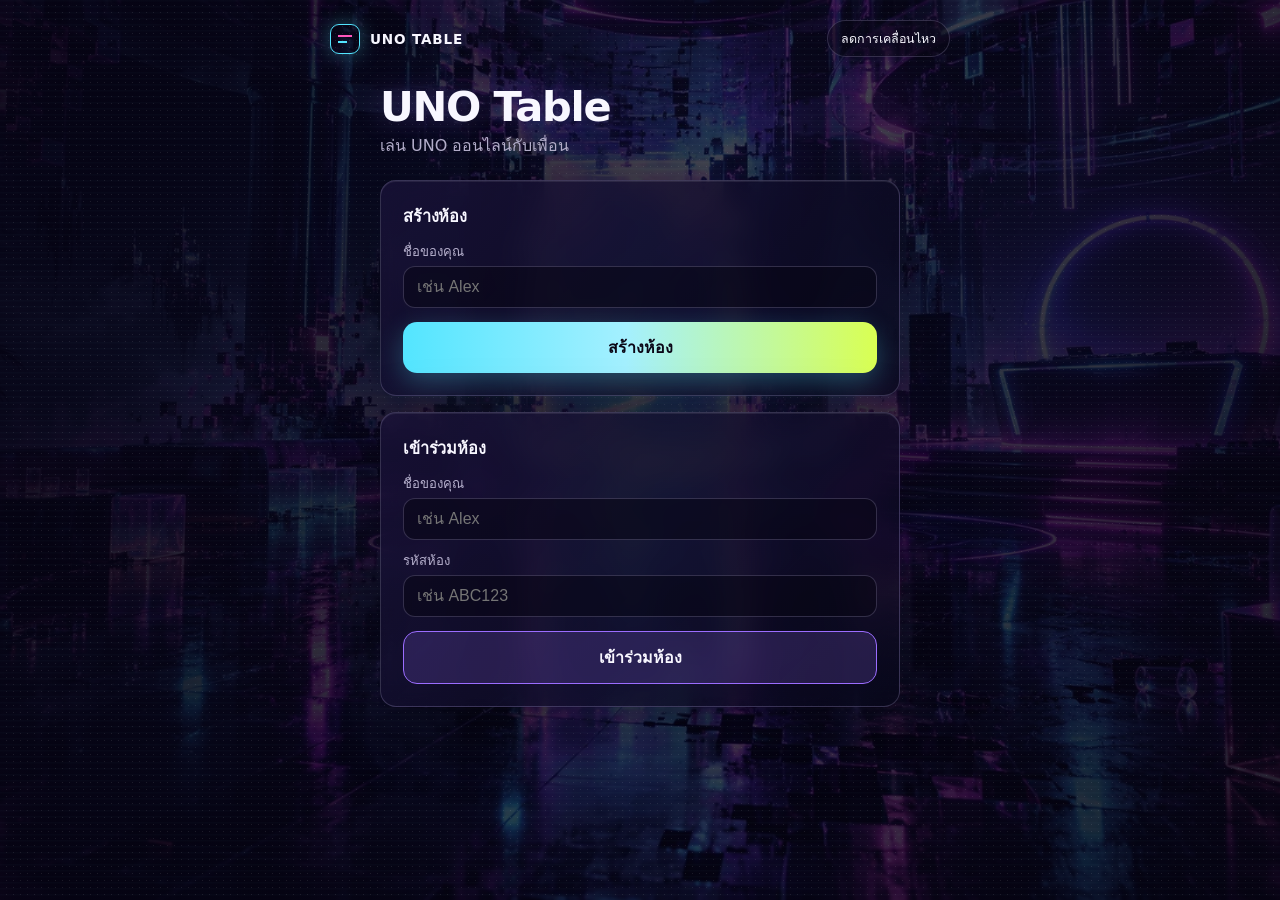
<file: frontend/index.html>
<!DOCTYPE html>
<html lang="th">
<head>
<meta charset="UTF-8" />
<meta name="viewport" content="width=device-width, initial-scale=1.0" />
<meta name="theme-color" content="#090715" />
<title>UNO Table</title>
<meta name="description" content="สร้างห้อง แชร์ลิงก์ แล้วเล่น UNO กับเพื่อน" />
<link rel="icon" type="image/svg+xml" href="data:image/svg+xml,%3Csvg xmlns='http://www.w3.org/2000/svg' viewBox='0 0 64 64'%3E%3Crect width='64' height='64' rx='15' fill='%23090715'/%3E%3Cpath d='M17 19h30v26H17z' fill='none' stroke='%2350e6ff' stroke-width='4'/%3E%3Cpath d='M24 32h16' stroke='%23ff54bd' stroke-width='4'/%3E%3C/svg%3E" />
<link rel="stylesheet" href="css/style.css" />
</head>
<body>

  <div class="scene">
    <div class="noise" aria-hidden="true"></div>

    <header class="topbar">
      <div class="brand"><span class="brand-mark" aria-hidden="true"></span>UNO TABLE</div>
      <button class="quiet-button" id="motion-toggle" aria-pressed="false">ลดการเคลื่อนไหว</button>
    </header>

    <main class="app">

      <!-- ============================= HOME VIEW =============================
           Create a room, or join one by code. This is what a visitor sees
           when they land on the site with no room code in the URL. -->
      <section id="view-home" class="view">
        <h1>UNO Table</h1>
        <p class="subtitle">เล่น UNO ออนไลน์กับเพื่อน</p>

        <div class="card">
          <h2>สร้างห้อง</h2>
          <label for="create-name">ชื่อของคุณ</label>
          <input id="create-name" type="text" maxlength="20" placeholder="เช่น Alex" />
          <button id="btn-create-room" class="btn btn-primary">สร้างห้อง</button>
        </div>

        <div class="card">
          <h2>เข้าร่วมห้อง</h2>
          <label for="join-name">ชื่อของคุณ</label>
          <input id="join-name" type="text" maxlength="20" placeholder="เช่น Alex" />
          <label for="join-code">รหัสห้อง</label>
          <input id="join-code" type="text" maxlength="6" placeholder="เช่น ABC123" autocapitalize="characters" />
          <button id="btn-join-room" class="btn btn-secondary">เข้าร่วมห้อง</button>
        </div>

        <p id="home-error" class="error-message" hidden></p>
      </section>

      <!-- ============================= LOBBY VIEW =============================
           Shown after creating or joining a room. Lists everyone currently
           in the room and updates live as people join. -->
      <section id="view-lobby" class="view" hidden>
        <h1>ห้องรอ</h1>
        <div class="status"><span class="status-dot" aria-hidden="true"></span><span id="lobby-status">กำลังรอผู้เล่น&hellip;</span></div>

        <div class="card">
          <p class="label">รหัสห้อง</p>
          <p id="lobby-code" class="room-code"></p>
          <button id="btn-copy-link" class="btn btn-secondary">คัดลอกลิงก์เชิญ</button>
          <p id="copy-feedback" class="hint" hidden>คัดลอกลิงก์แล้ว!</p>
        </div>

        <div class="card">
          <p class="label"><span id="player-count">0</span>/<span id="player-max">8</span> ผู้เล่น</p>
          <ul id="player-list" class="player-list"></ul>
        </div>

        <p class="hint">กำลังรอโฮสต์เริ่มเกม&hellip;</p>
        <button id="btn-leave-room" class="btn btn-text">ออกจากห้อง</button>
      </section>

      <!-- ============================= GAME VIEW =============================
           Shown once the host starts the game. Renders the table: other
           players, the draw/discard piles, current color, whose turn it
           is, and this player's own hand. All game data comes from
           js/gameApi.js + js/gameSync.js only (protected polling — see
           backend/README.md, Phase 3). -->
      <section id="view-game" class="view" hidden>
        <p id="game-loading" class="hint">กำลังโหลดโต๊ะ&hellip;</p>

        <div id="game-content" hidden>
          <p id="game-reconnect-banner" class="status-banner status-banner-warn" hidden>กำลังเชื่อมต่อใหม่…</p>
          <p id="game-bot-banner" class="status-banner status-banner-warn" hidden>
            คุณไม่ได้ใช้งานสักพัก — บอทกำลังเล่นแทนคุณอยู่ ทำอะไรก็ได้ด้านล่างเพื่อควบคุมเกมกลับคืน
          </p>
          <p id="game-action-error" class="error-message" role="status" hidden></p>
          <p id="game-toast" class="status-banner" role="status" hidden></p>

          <div class="turn-bar">
            <span id="turn-indicator" class="turn-indicator">กำลังโหลด…</span>
            <span id="direction-indicator" class="direction-indicator" title="ทิศทางการเล่น" aria-hidden="true"></span>
          </div>

          <ul id="opponent-ring" class="opponent-ring" aria-label="ผู้เล่นคนอื่น"></ul>

          <div class="table-center">
            <div class="pile-group">
              <button id="draw-pile" class="playing-card card-back" type="button" aria-label="จั่วไพ่">
                <span class="card-back-mark">UNO</span>
              </button>
              <p class="pile-label">จั่วไพ่</p>
            </div>
            <div class="pile-group">
              <div id="discard-pile" class="playing-card" aria-label="กองทิ้งไพ่"></div>
              <p class="pile-label">กองทิ้ง</p>
            </div>
            <div class="pile-group">
              <span id="current-color-chip" class="color-chip" aria-hidden="true"></span>
              <p class="pile-label" id="current-color-label">สี</p>
            </div>
          </div>

          <div class="action-bar">
            <button id="btn-pass-turn" class="btn btn-secondary action-btn" type="button" hidden>กดข้ามตา</button>
            <button id="btn-call-uno" class="btn btn-primary action-btn" type="button" hidden>ประกาศ UNO!</button>
          </div>

          <p id="hand-label" class="label">มือของคุณ</p>
          <ul id="my-hand" class="hand-row"></ul>

          <button id="btn-leave-game" class="btn btn-text">ออกจากโต๊ะ</button>
        </div>

        <!-- Wild color picker — shown only when playing a Wild/Wild Draw 4 -->
        <div id="color-picker" class="modal-overlay" hidden>
          <div class="modal-card">
            <h2>เลือกสี</h2>
            <div class="color-options">
              <button class="color-option" data-color="red" style="--swatch: var(--uno-red)" type="button">แดง</button>
              <button class="color-option" data-color="yellow" style="--swatch: var(--uno-yellow)" type="button">เหลือง</button>
              <button class="color-option" data-color="green" style="--swatch: var(--uno-green)" type="button">เขียว</button>
              <button class="color-option" data-color="blue" style="--swatch: var(--uno-blue)" type="button">น้ำเงิน</button>
            </div>
            <button id="color-picker-cancel" class="btn btn-text" type="button">ยกเลิก</button>
          </div>
        </div>

        <!-- UNO-before-you-play confirmation — shown only when the card
             you tapped would leave you with exactly one card. -->
        <div id="uno-confirm" class="modal-overlay" hidden>
          <div class="modal-card">
            <h2>ประกาศ UNO ไหม?</h2>
            <p class="hint">ลงไพ่ใบนี้แล้วคุณจะเหลือไพ่ใบเดียว</p>
            <button id="uno-confirm-yes" class="btn btn-primary" type="button">ลง + ประกาศ UNO!</button>
            <button id="uno-confirm-no" class="btn btn-secondary" type="button">ลงเฉยๆ</button>
          </div>
        </div>

        <!-- Game over overlay -->
        <div id="game-over" class="modal-overlay" hidden>
          <div class="modal-card">
            <h2 id="game-over-title">จบเกม</h2>
            <a href="/" class="btn btn-primary">กลับหน้าแรก</a>
          </div>
        </div>
      </section>

      <!-- ============================= ERROR VIEW =============================
           Shown for a bad/expired room link, instead of a blank or stuck
           screen. Always offers a way back to the home page. -->
      <section id="view-error" class="view" hidden>
        <h1>มีบางอย่างผิดพลาด</h1>
        <p id="error-message" class="error-message"></p>
        <a href="/" class="btn btn-primary">กลับหน้าแรก</a>
      </section>

    </main>
  </div>

  <!-- Supabase client library, vendored locally (v2.117.1) so the app
       doesn't depend on a CDN being reachable at runtime. -->
  <script src="vendor/supabase.js"></script>
  <script src="js/motion.js"></script>
  <script type="module" src="js/main.js"></script>
</body>
</html>
</file>
<file: frontend/css/style.css>
/* ===========================================================================
   "404: Afterparty Not Found" theme — dark neon lobby look, adopted from
   the design reference the client sent (assets/afterparty-club.webp +
   assets/avatars/*.webp). Animation is intentional here (client approved
   it explicitly) — everything respects prefers-reduced-motion AND a manual
   "Reduce motion" toggle (#motion-toggle in index.html, wired in motion.js),
   same escape hatch the reference design had.
   =========================================================================== */

:root {
  --void: #090715;
  --ink: #f8f7ff;
  --muted: #b6b0cd;
  --cyan: #53e5ff;
  --pink: #ff56bc;
  --violet: #9b6dff;
  --lime: #d9ff52;
  --amber: #ffb55d;
  --glass: rgba(17, 12, 41, .68);
  --line: rgba(213, 204, 255, .2);
  --radius: 16px;
}

* { box-sizing: border-box; }

body {
  margin: 0;
  min-width: 320px;
  color: var(--ink);
  background: var(--void);
  font-family: Inter, ui-sans-serif, system-ui, -apple-system, "Segoe UI", sans-serif;
  overflow-x: hidden;
}

button { font: inherit; }

/* ---- animated backdrop (club photo + scanlines + film noise) ---- */
.scene {
  min-height: 100vh;
  position: relative;
  isolation: isolate;
  padding: 20px clamp(16px, 4vw, 40px) 40px;
  overflow-x: hidden;
}

.scene::before {
  content: "";
  position: fixed;
  inset: 0;
  z-index: -3;
  background:
    linear-gradient(100deg, rgba(5, 3, 19, .94) 5%, rgba(5, 3, 20, .74) 52%, rgba(5, 3, 18, .88)),
    url('../assets/afterparty-club.webp') center/cover;
  animation: scene-breathe 10s ease-in-out infinite;
}

.scene::after {
  content: "";
  position: fixed;
  inset: 0;
  z-index: -2;
  opacity: .38;
  pointer-events: none;
  background: repeating-linear-gradient(0deg, transparent 0 4px, rgba(94, 239, 255, .035) 5px 6px);
  mix-blend-mode: screen;
}

.noise {
  position: fixed;
  inset: -20%;
  z-index: -1;
  opacity: .1;
  pointer-events: none;
  background-image: radial-gradient(rgba(255, 255, 255, .9) .6px, transparent .7px);
  background-size: 7px 7px;
  animation: noise .24s steps(2) infinite;
}

/* ---- top bar ---- */
.topbar {
  display: flex;
  align-items: center;
  justify-content: space-between;
  gap: 16px;
  max-width: 620px;
  margin: 0 auto 28px;
}

.brand {
  display: flex;
  align-items: center;
  gap: 10px;
  letter-spacing: .06em;
  font-weight: 850;
  font-size: .85rem;
}

.brand-mark {
  width: 30px;
  height: 30px;
  border: 1px solid var(--cyan);
  border-radius: 9px;
  position: relative;
  box-shadow: 0 0 20px rgba(83, 229, 255, .35);
  flex: none;
}
.brand-mark::before, .brand-mark::after { content: ""; position: absolute; background: var(--pink); }
.brand-mark::before { width: 14px; height: 2px; left: 7px; top: 10px; }
.brand-mark::after { width: 9px; height: 2px; left: 7px; top: 16px; background: var(--cyan); }

.quiet-button {
  border: 1px solid var(--line);
  color: var(--ink);
  background: rgba(9, 7, 21, .5);
  border-radius: 999px;
  padding: 8px 13px;
  font-size: .78rem;
  cursor: pointer;
  transition: .2s ease;
}
.quiet-button:hover { border-color: var(--cyan); background: rgba(83, 229, 255, .1); }

/* ---- shared layout ---- */
.app { max-width: 520px; margin: 0 auto; }

h1 {
  font-size: clamp(2rem, 7vw, 2.6rem);
  letter-spacing: -.03em;
  line-height: 1.05;
  margin: 0 0 4px;
  text-shadow: 0 0 28px rgba(157, 107, 255, .3);
}

.subtitle { color: var(--muted); margin: 0 0 22px; }

.card {
  background: linear-gradient(135deg, rgba(25, 18, 56, .8), rgba(7, 7, 25, .68));
  border: 1px solid var(--line);
  border-radius: var(--radius);
  padding: clamp(16px, 3vw, 22px);
  margin-bottom: 16px;
  box-shadow: 0 20px 70px rgba(0, 0, 0, .3), inset 0 1px rgba(255, 255, 255, .08);
  backdrop-filter: blur(12px);
}

h2 { font-size: 1.02rem; margin: 0 0 12px; letter-spacing: -.01em; }

label {
  display: block;
  font-size: .82rem;
  color: var(--muted);
  margin: 10px 0 4px;
}

input[type="text"] {
  width: 100%;
  padding: 11px 13px;
  border-radius: 12px;
  border: 1px solid var(--line);
  background: rgba(9, 7, 21, .55);
  color: var(--ink);
  font-size: 1rem;
}
input[type="text"]:focus-visible { outline: 2px solid var(--cyan); outline-offset: 1px; }

.btn {
  display: block;
  width: 100%;
  margin-top: 14px;
  padding: 13px;
  border: 0;
  border-radius: 14px;
  font-size: 1rem;
  font-weight: 800;
  text-align: center;
  text-decoration: none;
  cursor: pointer;
  transition: transform .2s ease, filter .2s ease;
}
.btn:active { transform: translateY(1px) scale(.99); }
.btn[hidden] { display: none; }
.btn:disabled { opacity: .45; cursor: not-allowed; }
.btn:disabled:hover, .btn:disabled:active { transform: none; filter: none; }

.btn-primary {
  color: #0b0717;
  background: linear-gradient(90deg, var(--cyan), #a4f0ff 47%, var(--lime));
  box-shadow: 0 8px 26px rgba(83, 229, 255, .28);
}
.btn-primary:hover { transform: translateY(-2px); filter: saturate(1.15); }

.btn-secondary {
  color: var(--ink);
  background: rgba(155, 109, 255, .18);
  border: 1px solid var(--violet);
}
.btn-secondary:hover { background: rgba(155, 109, 255, .3); }

.btn-text {
  background: none;
  color: var(--muted);
  text-decoration: underline;
}

.error-message {
  color: #ffb3d3;
  background: rgba(255, 86, 188, .12);
  border: 1px solid rgba(255, 86, 188, .35);
  border-radius: 12px;
  padding: 10px 12px;
  margin-top: 12px;
}

.label { color: var(--muted); font-size: .82rem; margin: 0 0 4px; }

.room-code {
  font: 800 2.1rem ui-monospace, SFMono-Regular, Consolas, monospace;
  letter-spacing: .12em;
  margin: 0 0 12px;
  color: var(--ink);
  text-shadow: 0 0 18px rgba(83, 229, 255, .35);
}

.hint { color: var(--muted); font-size: .84rem; text-align: center; }

/* ---- live status dot (used for "N players online") ---- */
.status { display: flex; align-items: center; gap: 8px; color: var(--muted); font-size: .85rem; margin: 0 0 4px; }
.status-dot {
  width: 8px; height: 8px; border-radius: 50%;
  background: var(--lime); box-shadow: 0 0 12px var(--lime);
  animation: pulse 1.7s ease-in-out infinite;
  flex: none;
}

/* ---- player list, styled like the reference's "echo" picker cards,
   minus the click-to-select interaction (Phase 1 has no character pick
   yet — each joined player just gets a decorative avatar) ---- */
.player-list {
  list-style: none;
  margin: 0;
  padding: 0;
  display: grid;
  grid-template-columns: repeat(auto-fill, minmax(130px, 1fr));
  gap: 10px;
}

.player-tile {
  --glow: var(--cyan);
  position: relative;
  overflow: hidden;
  border: 1px solid rgba(222, 218, 255, .16);
  border-radius: 14px;
  padding: 10px 10px 44px;
  min-height: 96px;
  background: linear-gradient(145deg, rgba(255, 255, 255, .08), rgba(255, 255, 255, .02));
}

.player-tile .avatar {
  position: absolute;
  right: -4px;
  bottom: -2px;
  width: 62px;
  height: 82px;
  object-fit: contain;
  object-position: bottom right;
  filter: drop-shadow(0 0 8px color-mix(in srgb, var(--glow) 45%, transparent));
  animation: float 4.6s ease-in-out infinite;
  pointer-events: none;
}

.player-tile b {
  position: relative;
  z-index: 1;
  display: block;
  max-width: 62%;
  font-size: .82rem;
}

.player-tile .host-tag {
  position: relative;
  z-index: 1;
  display: inline-block;
  margin-top: 4px;
  font: 800 .62rem/1 ui-monospace, monospace;
  color: var(--void);
  background: var(--glow);
  padding: 3px 5px;
  border-radius: 4px;
}

.view[hidden] { display: none; }

/* ---- animations ---- */
@keyframes scene-breathe { 50% { transform: scale(1.02); filter: saturate(1.1) brightness(1.06); } }
@keyframes noise { 50% { transform: translate(4%, 2%); } }
@keyframes float { 50% { translate: 0 -5px; filter: brightness(1.25); } }
@keyframes pulse { 50% { transform: scale(1.35); opacity: .55; } }

@media (prefers-reduced-motion: reduce) {
  *, *::before, *::after { animation-duration: .01ms !important; animation-iteration-count: 1 !important; }
}

/* Manual override, same escape hatch as the reference design (button
   wired in js/motion.js) */
body.reduce-motion *, body.reduce-motion *::before, body.reduce-motion *::after {
  animation: none !important;
  transition: none !important;
}

@media (max-width: 380px) {
  .app { padding: 0 2px; }
  .room-code { font-size: 1.6rem; }
  .player-list { grid-template-columns: repeat(auto-fill, minmax(110px, 1fr)); }
}

/* ===========================================================================
   Game Table (Phase 4) — functional table UI: hand, piles, turn/direction,
   other players' status. Wired to frontend/js/game.js. Colors below are the
   actual UNO card colors, kept separate from the neon UI palette above so
   cards stay instantly recognizable.
   =========================================================================== */

:root {
  --uno-red: #e6394f;
  --uno-yellow: #ffce3d;
  --uno-green: #3ddc84;
  --uno-blue: #3aa0ff;
}

body.in-game .app { max-width: 760px; }

.status-banner {
  color: var(--ink);
  background: rgba(255, 181, 93, .14);
  border: 1px solid rgba(255, 181, 93, .4);
  border-radius: 12px;
  padding: 10px 12px;
  margin: 0 0 12px;
  font-size: .85rem;
}
.status-banner-warn { color: #ffe3b8; }

/* ---- turn bar ---- */
.turn-bar {
  display: flex;
  align-items: center;
  justify-content: space-between;
  gap: 12px;
  margin-bottom: 14px;
}
.turn-indicator { font-weight: 800; font-size: 1.05rem; }
.direction-indicator { font-size: 1.4rem; color: var(--cyan); }

/* ---- opponents ---- */
.opponent-ring {
  list-style: none;
  margin: 0 0 18px;
  padding: 0;
  display: flex;
  flex-wrap: wrap;
  justify-content: center;
  gap: 10px;
}
.opponent-tile {
  flex: 0 1 140px;
  padding-bottom: 12px;
  min-height: auto;
  transition: box-shadow .2s ease, border-color .2s ease;
}
.opponent-tile.is-turn {
  border-color: var(--glow);
  box-shadow: 0 0 0 2px color-mix(in srgb, var(--glow) 55%, transparent), 0 0 22px color-mix(in srgb, var(--glow) 35%, transparent);
}
.opponent-badges { position: relative; z-index: 1; display: flex; flex-wrap: wrap; gap: 4px; margin-top: 6px; }
.badge {
  font: 700 .62rem/1.6 ui-monospace, monospace;
  color: var(--ink);
  background: rgba(255, 255, 255, .12);
  border: 1px solid var(--line);
  padding: 2px 6px;
  border-radius: 999px;
}
.badge-warn { color: #0b0717; background: var(--amber); border-color: var(--amber); }
.badge-uno { color: #0b0717; background: var(--lime); border-color: var(--lime); }
.catch-btn {
  position: relative;
  z-index: 1;
  display: block;
  width: auto;
  margin-top: 8px;
  padding: 5px 10px;
  font-size: .72rem;
  font-weight: 700;
}

/* ---- cards ----
   Named .playing-card (not .card) on purpose: .card is already used above
   for the plain UI container boxes on the Home/Lobby views ("Create a
   room", "Join a room", room-code card, etc). Reusing .card here used to
   override that container style everywhere (last rule in the file wins),
   collapsing every home/lobby card into a tiny 68x96 box — this is that
   fix. */
.playing-card {
  --card-color: var(--muted);
  position: relative;
  display: flex;
  align-items: center;
  justify-content: center;
  width: 68px;
  height: 96px;
  border-radius: 10px;
  background: linear-gradient(160deg, var(--card-color), color-mix(in srgb, var(--card-color) 55%, #000));
  border: 2px solid rgba(255, 255, 255, .35);
  box-shadow: 0 6px 16px rgba(0, 0, 0, .35);
  flex: none;
}
.card-value { font: 800 1.3rem/1 ui-sans-serif, system-ui; color: #fff; text-shadow: 0 1px 4px rgba(0, 0, 0, .5); }
.card-red { --card-color: var(--uno-red); }
.card-yellow { --card-color: var(--uno-yellow); }
.card-green { --card-color: var(--uno-green); }
.card-blue { --card-color: var(--uno-blue); }
.card-wild { --card-color: #2a2540; background: conic-gradient(var(--uno-red), var(--uno-yellow), var(--uno-green), var(--uno-blue), var(--uno-red)); }

.card-back {
  /* Was near-black (#201a3d), almost the same tone as the page background —
     hard to read as a tappable button at a glance (reported: "แทบมองไม่รู้
     เรื่อง" — "can barely make sense of it"). Given a clear cyan border +
     glow instead so it reads as an action, not just another card. */
  --card-color: #1c3444;
  cursor: pointer;
  border: 2px solid var(--cyan);
  box-shadow: 0 0 0 1px rgba(83, 229, 255, .15), 0 0 18px rgba(83, 229, 255, .35), 0 6px 16px rgba(0, 0, 0, .35);
  transition: transform .15s ease, box-shadow .15s ease;
}
.card-back:not(:disabled):hover { transform: translateY(-3px); box-shadow: 0 0 0 1px rgba(83, 229, 255, .2), 0 0 26px rgba(83, 229, 255, .5), 0 10px 22px rgba(83, 229, 255, .3); }
.card-back:disabled {
  opacity: .4;
  cursor: not-allowed;
  border-color: rgba(213, 204, 255, .25);
  box-shadow: 0 6px 16px rgba(0, 0, 0, .35);
}
.card-back-mark { font: 800 .78rem/1 ui-sans-serif, system-ui; color: var(--cyan); letter-spacing: .04em; }

/* ---- center piles ---- */
.table-center {
  display: flex;
  align-items: flex-start;
  justify-content: center;
  gap: clamp(16px, 5vw, 40px);
  margin: 8px 0 20px;
}
.pile-group { text-align: center; }
.pile-label { color: var(--muted); font-size: .78rem; margin: 8px 0 0; }

.color-chip {
  display: block;
  width: 44px;
  height: 44px;
  margin: 0 auto;
  border-radius: 50%;
  border: 2px solid rgba(255, 255, 255, .35);
  background: rgba(255, 255, 255, .08);
}
.color-chip.swatch-red { background: var(--uno-red); }
.color-chip.swatch-yellow { background: var(--uno-yellow); }
.color-chip.swatch-green { background: var(--uno-green); }
.color-chip.swatch-blue { background: var(--uno-blue); }

/* ---- action bar + hand ---- */
.action-bar { display: flex; gap: 10px; margin-bottom: 14px; }
.action-btn { margin-top: 0; }

#hand-label { font-weight: 700; color: var(--ink); transition: color .15s ease; }
#hand-label.hand-label-waiting { color: var(--muted); font-weight: 400; }

.hand-row {
  list-style: none;
  margin: 0 0 16px;
  padding: 4px 2px 10px;
  display: flex;
  gap: 8px;
  overflow-x: auto;
  scroll-snap-type: x proximity;
}
.hand-card {
  cursor: pointer;
  scroll-snap-align: start;
  transition: transform .15s ease, box-shadow .15s ease, opacity .15s ease;
}
.hand-card:hover, .hand-card:focus-visible { transform: translateY(-6px); outline: none; }
.hand-card.is-playable { box-shadow: 0 0 0 2px var(--lime), 0 8px 20px rgba(217, 255, 82, .3); }
.hand-card.is-dim { opacity: .5; }

/* ---- modals (wild color picker / UNO confirm / game over) ---- */
.modal-overlay[hidden] { display: none; }
.modal-overlay {
  position: fixed;
  inset: 0;
  z-index: 20;
  display: flex;
  align-items: center;
  justify-content: center;
  background: rgba(5, 3, 18, .72);
  backdrop-filter: blur(4px);
  padding: 20px;
}
.modal-card {
  width: 100%;
  max-width: 340px;
  background: linear-gradient(135deg, rgba(25, 18, 56, .95), rgba(7, 7, 25, .95));
  border: 1px solid var(--line);
  border-radius: var(--radius);
  padding: 22px;
  text-align: center;
  box-shadow: 0 30px 80px rgba(0, 0, 0, .5);
}
.color-options {
  display: grid;
  grid-template-columns: 1fr 1fr;
  gap: 10px;
  margin: 14px 0;
}
.color-option {
  padding: 16px 0;
  border: 0;
  border-radius: 12px;
  font-weight: 800;
  color: #fff;
  text-shadow: 0 1px 4px rgba(0, 0, 0, .4);
  background: var(--swatch);
  cursor: pointer;
  transition: transform .15s ease;
}
.color-option:hover { transform: scale(1.04); }

@media (max-width: 380px) {
  .playing-card { width: 58px; height: 82px; }
  .card-value { font-size: 1.1rem; }
  .opponent-tile { flex-basis: 110px; }
}
</file>
